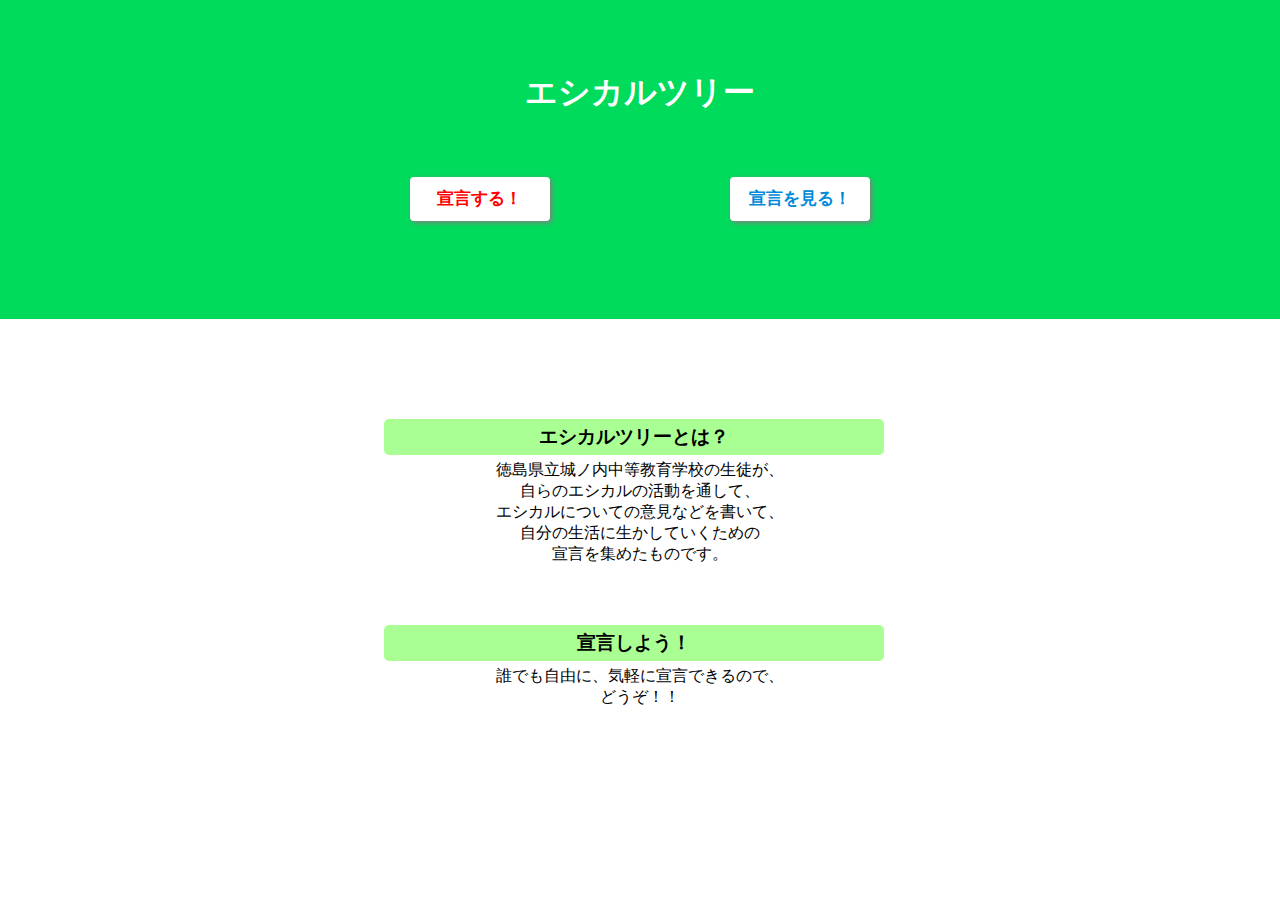
<file: index.html>
<!DOCTYPE html>

<html lang="ja">
    <head>
        <meta charset="utf-8">
        <meta name="viewport" content="width=device-width,initial-scale=1">
        <title> エシカルツリー | HOME </title>
        <link rel="stylesheet" href="static/style/index.css">
    </head>

    <body>
        <header>
            <h1 class="title"> エシカルツリー </h1>
            <div class="container">
                <a href="send.html" class="btn_send"> 宣言する！</a>
                <a href="watch.html" class="btn_watch"> 宣言を見る！</a>
            </div>
        </header>

        <main>
            <h3 class="subTitle" style="margin-top: 100px;"> エシカルツリーとは？ </h2>
            <p class="sentence">
                 徳島県立城ノ内中等教育学校の生徒が、   <br>
                 自らのエシカルの活動を通して、         <br> 
                 エシカルについての意見などを書いて、   <br>
                 自分の生活に生かしていくための         <br>
                 宣言を集めたものです。<br>
            </p>
            
            <h3 class="subTitle"> 宣言しよう！ </h3>
            <p class="sentence">
                誰でも自由に、気軽に宣言できるので、 <br>
                どうぞ！！
            </p>
        </main>

        <footer>

        </footer>
    </body>
</html>
</file>
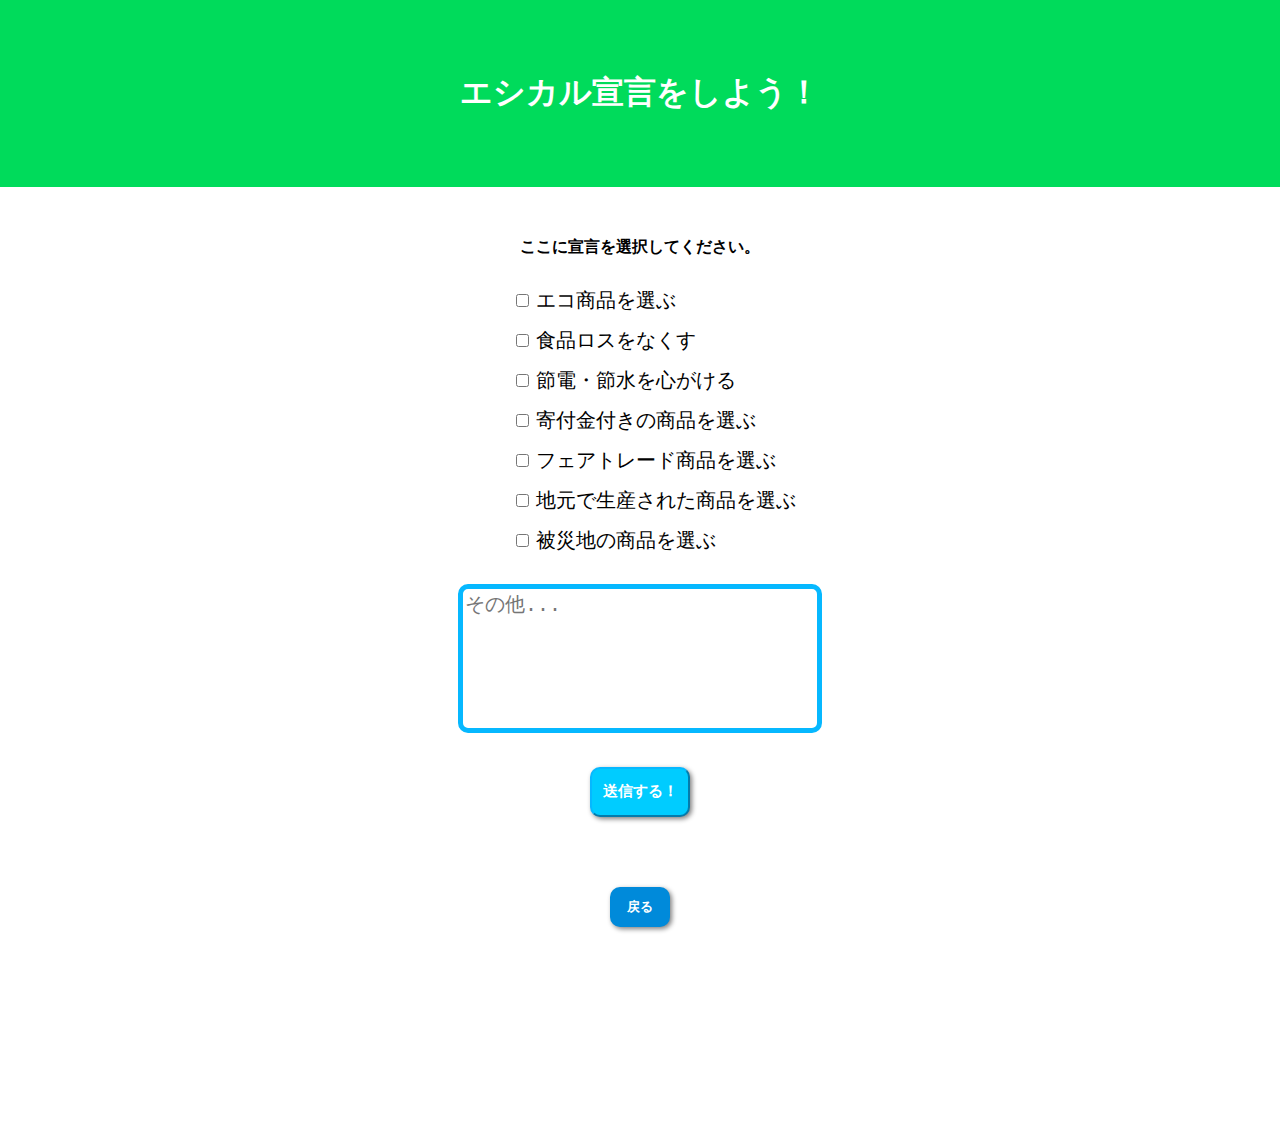
<file: send.html>
<!DOCTYPE html>

<html lang="ja">
    <head>
        <meta charset="utf-8">
        <meta name="viewport" content="width=device-width,initial-scale=1">
        <title> エシカルツリー | 宣言 </title>
        <link rel="stylesheet" href="static/style/send.css">
    </head>

    <body>
        <header>
            <h1 class="title"> エシカル宣言をしよう！ </h1>
        </header>
        <main>
            <p class="text"> ここに宣言を選択してください。 </p>
            <form>
                <div class="checkboxs">
                    <div>
                        <input type="checkbox" class="checkbox" name="choose">
                        <label for="choose"> エコ商品を選ぶ </label>
                    </div>
                    <div>
                        <input type="checkbox" class="checkbox" name="foodloss">
                        <label for="foodloss"> 食品ロスをなくす </label>
                    </div>
                    <div>
                        <input type="checkbox" class="checkbox" name="saving">
                        <label for="saving"> 節電・節水を心がける </label>
                    </div>
                    <div>
                        <input type="checkbox" class="checkbox" name="donate">
                        <label for="donate"> 寄付金付きの商品を選ぶ </label>
                    </div>
                    <div>
                        <input type="checkbox" class="checkbox" name="fairtrade">
                        <label for="fairtrade"> フェアトレード商品を選ぶ </label>
                    </div>
                    <div>
                        <input type="checkbox" class="checkbox" name="local">
                        <label for="local"> 地元で生産された商品を選ぶ </label>
                    </div>
                    <div>
                        <input type="checkbox" class="checkbox" name="damage">
                        <label for="damage"> 被災地の商品を選ぶ </label>
                    </div>
                </div>
                
                <textarea class="message" placeholder="その他..."></textarea>
    
                <br>
                
                <input type="submit" class="send" value="送信する！">

            </form>

            <a href="index.html" class="return"> 戻る</a>
        
        </main>

        <footer>
            
        </footer>
    </body>
</html>
</file>
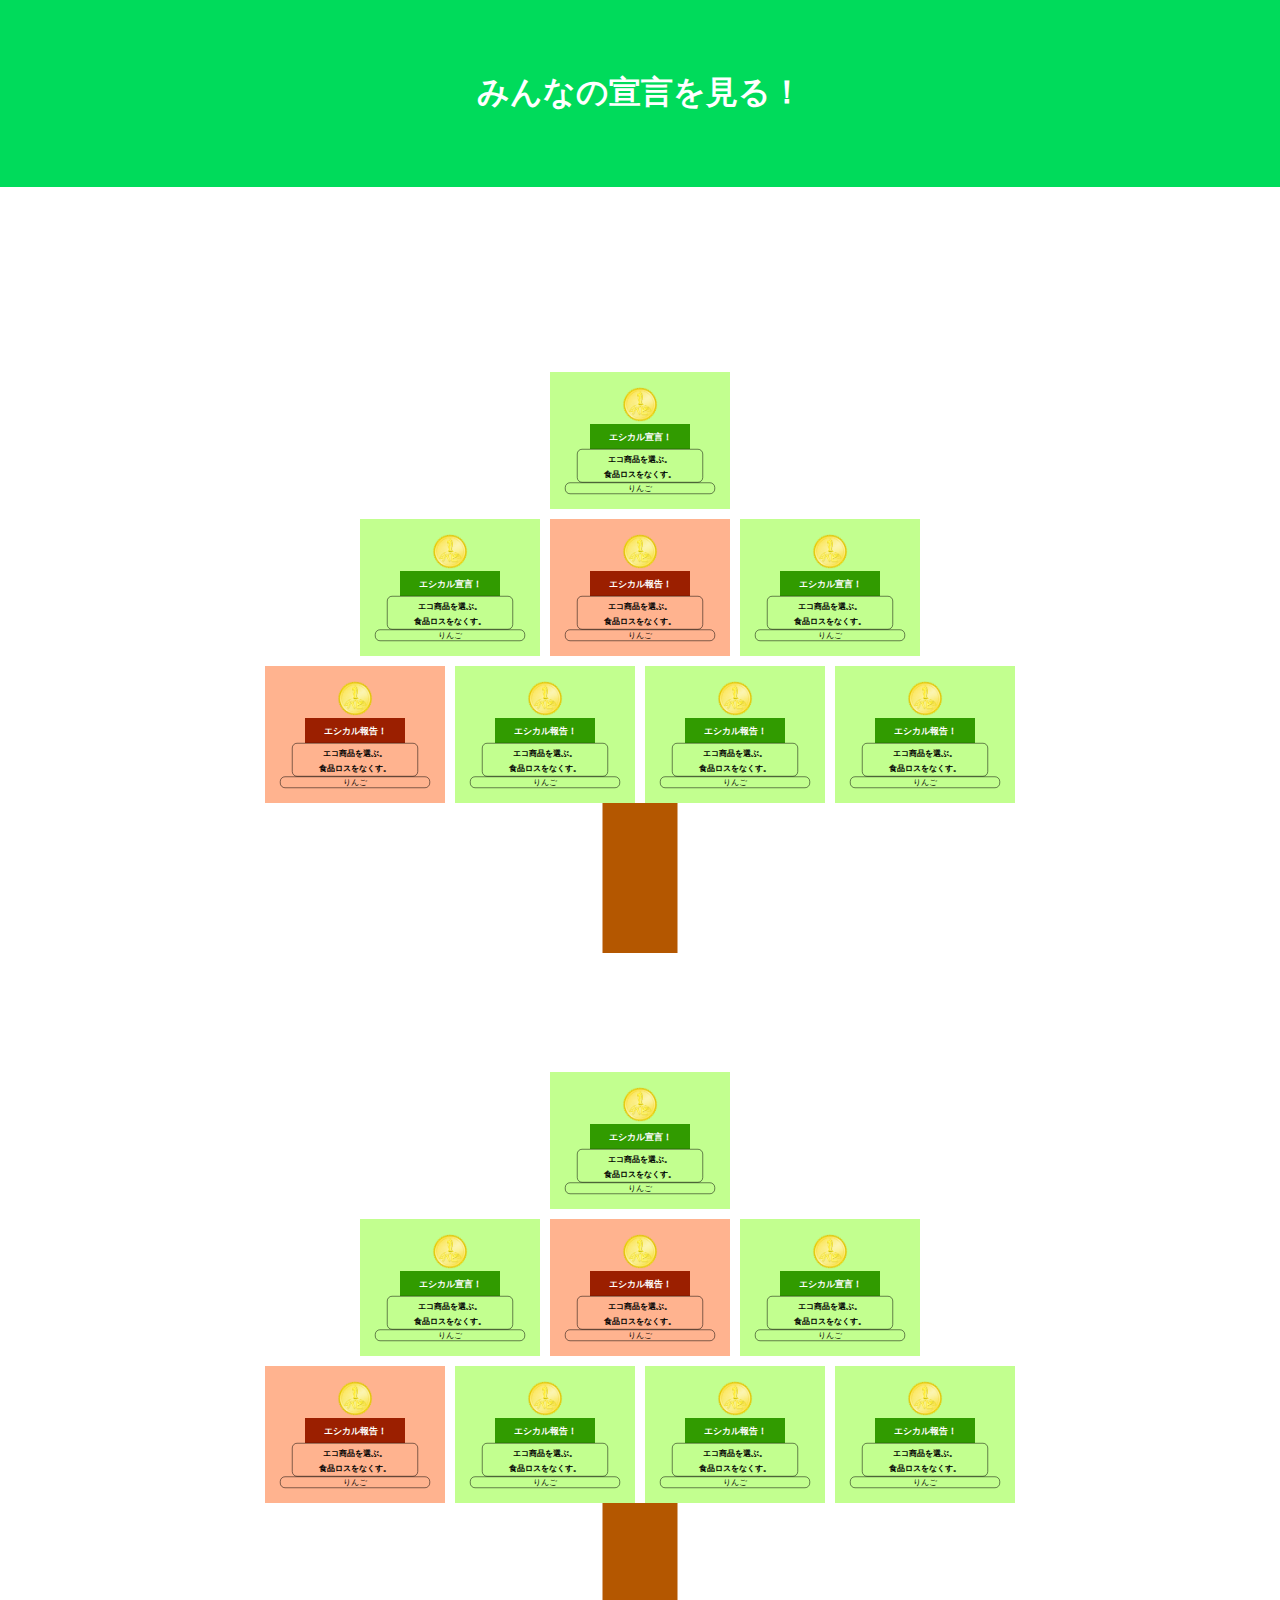
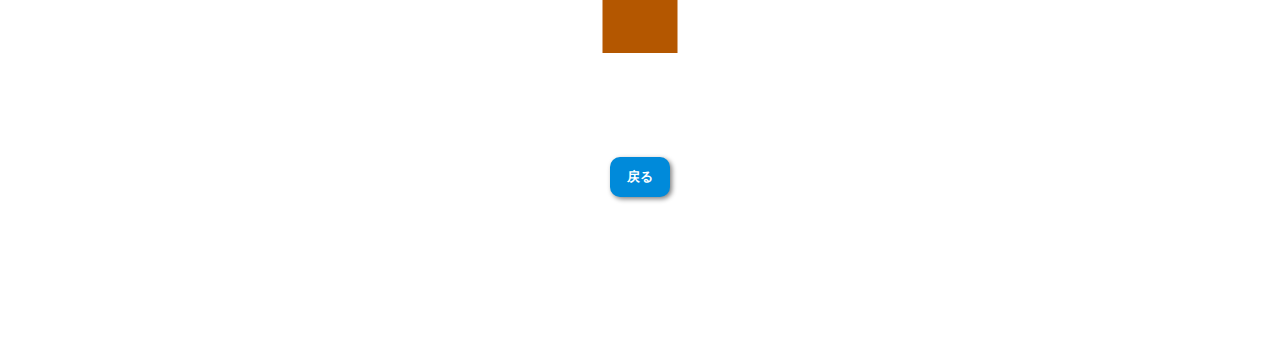
<file: watch.html>
<!DOCTYPE html>

<html lang="ja">
    <head>
        <meta charset="utf-8">
        <title> エシカルツリー | 見る</title>
        <meta name="viewport" content="width=device-width, initial-scale=1">
        <link rel="stylesheet" href="static/style/watch.css">
        <script src="static/js/watch.js"></script>
    </head>

    <body id="body" onresize="reizeWindow()">
        <header id="header">
            <h1 class="title"> みんなの宣言を見る！ </h1>
        </header>

        <main id="main">
            <div class="work" id="work">
                <div class="container" id="contaner">
                    <div class="sheet_green">
                        <img src="static/img/hapimedal.bmp" width="70">
                        <div class="title"> エシカル宣言！ </div>
                        <div class="content">
                            エコ商品を選ぶ。 <br>
                            食品ロスをなくす。
                        </div>
                        <div class="name"> りんご </div>
                    </div>
                </div>

                <div class="container">
                    <div class="sheet_green">
                        <img src="static/img/hapimedal.bmp" width="70">
                        <div class="title"> エシカル宣言！ </div>
                        <div class="content">
                            エコ商品を選ぶ。 <br>
                            食品ロスをなくす。
                        </div>
                        <div class="name"> りんご </div>
                    </div>
                    <div class="sheet_red">
                        <img src="static/img/hapimedal.bmp" width="70">
                        <div class="title"> エシカル報告！ </div>
                        <div class="content">
                            エコ商品を選ぶ。 <br>
                            食品ロスをなくす。
                        </div>
                        <div class="name"> りんご </div>
                    </div>
                    <div class="sheet_green">
                        <img src="static/img/hapimedal.bmp" width="70">
                        <div class="title"> エシカル宣言！ </div>
                        <div class="content">
                            エコ商品を選ぶ。 <br>
                            食品ロスをなくす。
                        </div>
                        <div class="name"> りんご </div>
                    </div>
                </div>
                
                <div class="container">
                    <div class="sheet_red">
                        <img src="static/img/hapimedal.bmp" width="70">
                        <div class="title"> エシカル報告！ </div>
                        <div class="content">
                            エコ商品を選ぶ。 <br>
                            食品ロスをなくす。
                        </div>
                        <div class="name"> りんご </div>
                    </div>
                    <div class="sheet_green">
                        <img src="static/img/hapimedal.bmp" width="70">
                        <div class="title"> エシカル報告！ </div>
                        <div class="content">
                            エコ商品を選ぶ。 <br>
                            食品ロスをなくす。
                        </div>
                        <div class="name"> りんご </div>
                    </div>
                    <div class="sheet_green">
                        <img src="static/img/hapimedal.bmp" width="70">
                        <div class="title"> エシカル報告！ </div>
                        <div class="content">
                            エコ商品を選ぶ。 <br>
                            食品ロスをなくす。
                        </div>
                        <div class="name"> りんご </div>
                    </div>
                    <div class="sheet_green">
                        <img src="static/img/hapimedal.bmp" width="70">
                        <div class="title"> エシカル報告！ </div>
                        <div class="content">
                            エコ商品を選ぶ。 <br>
                            食品ロスをなくす。
                        </div>
                        <div class="name"> りんご </div>
                    </div>
                </div>

                <div class="container">
                    <div class="wood">
                        &nbsp;
                    </div>
                </div>
            </div>
            <div class="work" id="work">
                <div class="container" id="contaner">
                    <div class="sheet_green">
                        <img src="static/img/hapimedal.bmp" width="70">
                        <div class="title"> エシカル宣言！ </div>
                        <div class="content">
                            エコ商品を選ぶ。 <br>
                            食品ロスをなくす。
                        </div>
                        <div class="name"> りんご </div>
                    </div>
                </div>

                <div class="container">
                    <div class="sheet_green">
                        <img src="static/img/hapimedal.bmp" width="70">
                        <div class="title"> エシカル宣言！ </div>
                        <div class="content">
                            エコ商品を選ぶ。 <br>
                            食品ロスをなくす。
                        </div>
                        <div class="name"> りんご </div>
                    </div>
                    <div class="sheet_red">
                        <img src="static/img/hapimedal.bmp" width="70">
                        <div class="title"> エシカル報告！ </div>
                        <div class="content">
                            エコ商品を選ぶ。 <br>
                            食品ロスをなくす。
                        </div>
                        <div class="name"> りんご </div>
                    </div>
                    <div class="sheet_green">
                        <img src="static/img/hapimedal.bmp" width="70">
                        <div class="title"> エシカル宣言！ </div>
                        <div class="content">
                            エコ商品を選ぶ。 <br>
                            食品ロスをなくす。
                        </div>
                        <div class="name"> りんご </div>
                    </div>
                </div>
                
                <div class="container">
                    <div class="sheet_red">
                        <img src="static/img/hapimedal.bmp" width="70">
                        <div class="title"> エシカル報告！ </div>
                        <div class="content">
                            エコ商品を選ぶ。 <br>
                            食品ロスをなくす。
                        </div>
                        <div class="name"> りんご </div>
                    </div>
                    <div class="sheet_green">
                        <img src="static/img/hapimedal.bmp" width="70">
                        <div class="title"> エシカル報告！ </div>
                        <div class="content">
                            エコ商品を選ぶ。 <br>
                            食品ロスをなくす。
                        </div>
                        <div class="name"> りんご </div>
                    </div>
                    <div class="sheet_green">
                        <img src="static/img/hapimedal.bmp" width="70">
                        <div class="title"> エシカル報告！ </div>
                        <div class="content">
                            エコ商品を選ぶ。 <br>
                            食品ロスをなくす。
                        </div>
                        <div class="name"> りんご </div>
                    </div>
                    <div class="sheet_green">
                        <img src="static/img/hapimedal.bmp" width="70">
                        <div class="title"> エシカル報告！ </div>
                        <div class="content">
                            エコ商品を選ぶ。 <br>
                            食品ロスをなくす。
                        </div>
                        <div class="name"> りんご </div>
                    </div>
                </div>

                <div class="container">
                    <div class="wood">
                        &nbsp;
                    </div>
                </div>
            </div>

            
            <!-- <div class="work">
                <div class="container">
                    <div class="sheet_green">
                        <img src="static/img/hapimedal.bmp" width="70">
                        <div class="title"> エシカル宣言！ </div>
                        <div class="content">
                            エコ商品を選ぶ。 <br>
                            食品ロスをなくす。
                        </div>
                        <div class="name"> りんご </div>
                    </div>
                </div>

                <div class="container" style="position: relative; left: 185px; width: 1130px; justify-content: center;">
                    <div class="sheet_green">
                        <img src="static/img/hapimedal.bmp" width="70">
                        <div class="title"> エシカル宣言！ </div>
                        <div class="content">
                            エコ商品を選ぶ。 <br>
                            食品ロスをなくす。
                        </div>
                        <div class="name"> りんご </div>
                    </div>
                    <div class="sheet_red">
                        <img src="static/img/hapimedal.bmp" width="70">
                        <div class="title"> エシカル報告！ </div>
                        <div class="content">
                            エコ商品を選ぶ。 <br>
                            食品ロスをなくす。
                        </div>
                        <div class="name"> りんご </div>
                    </div>
                    <div class="sheet_green">
                        <img src="static/img/hapimedal.bmp" width="70">
                        <div class="title"> エシカル宣言！ </div>
                        <div class="content">
                            エコ商品を選ぶ。 <br>
                            食品ロスをなくす。
                        </div>
                        <div class="name"> りんご </div>
                    </div>
                </div>
                
                <div class="container">
                    <div class="sheet_red">
                        <img src="static/img/hapimedal.bmp" width="70">
                        <div class="title"> エシカル報告！ </div>
                        <div class="content">
                            エコ商品を選ぶ。 <br>
                            食品ロスをなくす。
                        </div>
                        <div class="name"> りんご </div>
                    </div>
                    <div class="sheet_green">
                        <img src="static/img/hapimedal.bmp" width="70">
                        <div class="title"> エシカル報告！ </div>
                        <div class="content">
                            エコ商品を選ぶ。 <br>
                            食品ロスをなくす。
                        </div>
                        <div class="name"> りんご </div>
                    </div>
                    <div class="sheet_green">
                        <img src="static/img/hapimedal.bmp" width="70">
                        <div class="title"> エシカル報告！ </div>
                        <div class="content">
                            エコ商品を選ぶ。 <br>
                            食品ロスをなくす。
                        </div>
                        <div class="name"> りんご </div>
                    </div>
                    <div class="sheet_green">
                        <img src="static/img/hapimedal.bmp" width="70">
                        <div class="title"> エシカル報告！ </div>
                        <div class="content">
                            エコ商品を選ぶ。 <br>
                            食品ロスをなくす。
                        </div>
                        <div class="name"> りんご </div>
                    </div>
                </div>

                <div class="container">
                    <div class="wood">
                        &nbsp;
                    </div>
                </div>
            </div> -->
            <a href="index.html" class="return"> 戻る</a>
        </main>

        <footer>
        </footer>
    </body>
</html>
</file>
<file: static/style/index.css>
body {
    margin: 0;
}


header {
    text-align: center;

    background: #00db5b;
    padding-top: 50px;
    padding-bottom: 50px;
}

header .title {
    text-align: center;

    /* margin-top: 100px;
    margin-bottom: 50px; */
    
    font: 200px;
    color: #fff;
    font-weight: bold;
}


main {
    text-align: center;
}


.btn_send {
    display: block;

    text-decoration: none;

    background: #fff;

    color: #ff0000;
    font-size: 17px;
    font-weight: bold;

    width: 140px;
    line-height: 44px;
    margin: 40px auto 48px;
    border-radius: 4px;

    box-shadow: 2px 2px 5px gray;
    
    transition: opacity 0.3s;
}
.btn_send:hover {
    opacity: 0.9;
}

.btn_watch {
    display: block;

    text-decoration: none;

    background: #fff;

    color: #008ada;
    font-size: 17px;
    font-weight: bold;
    
    width: 140px;
    line-height: 44px;
    margin: 40px auto 48px;
    border-radius: 4px;
    
    box-shadow: 2px 2px 5px gray;
    
    transition: opacity 0.3s;
}
.btn_watch:hover {
    opacity: 0.9;
}

.subTitle {
    background: #a9ff93;
    
    border-radius: 5px;
    
    margin-bottom: 5px;
    margin-left: 50px;
    margin-right: 50px;
    padding-top: 5px;
    padding-bottom: 5px;

    border-left: 10px #33ff00;

}

.sentence {
    margin-top: 0;
    margin-bottom: 60px;
    margin-left: 50px;
    margin-right: 50px;

    /* background: #b8f8b0; */
}

footer {
    margin-bottom: 200px;
}

@media (min-width: 900px)
{
    .container {
        display: flex;
    }

    .btn_send {
        order: 1;
        margin-left: 32%;
    }
    .btn_watch {
        order: 2;
        margin-right: 32%;
    }

    .subTitle {
        width: 500px;

        margin-left: 30%;
        margin-right: 30%;
    }
}
</file>
<file: static/style/send.css>
body {
    margin: 0;
}

header {
    text-align: center;

    background: #00db5b;
    padding-top: 50px;
    padding-bottom: 50px;
}

.title {
    text-align: center;
    
    font: 200px;
    color: #fff;
    font-weight: bold;
}


main {
    text-align: center;
}

.text {
    margin-top: 50px;
    font-weight: bold;
}

.checkboxs {
    display: block;

    text-align: left;

    margin-left: 30%;
}
.checkbox {
    margin-top: 20px;
}
label {
    font-size: 20px;
}

.message {
    margin-top: 30px;

    resize: none;
    width: 250px;
    height: 135px;

    border-radius: 10px;
    border-color: #06b8ff;
    border-width: 5px;

    font-size: 20px;
}

.send {
    margin-top: 30px;

    border-color: #06b8ff;
    border-radius: 10px;

    width: 100px;
    height: 50px;

    background: #00ccff;
    
    color: #fff;
    font-weight: bold;
    font-size: 15px;

    box-shadow: 2px 2px 5px gray;

    transition: opacity 0.3s;
}
.send:hover {
    opacity: 0.7;

    cursor: pointer;
}


.return {
    display: block;

    text-decoration: none;

    background: #008ada;

    color: #fff;
    font-size: 13px;
    font-weight: bold;
    
    width: 60px;
    line-height: 40px;
    margin: 70px auto 48px;
    border-radius: 10px;
    
    box-shadow: 2px 2px 5px gray;
    
    transition: opacity 0.3s;
}
.return:hover {
    opacity: 0.7;
}

footer {
    margin-bottom: 200px;
}

@media (min-width: 900px)
{
    .message {
        width: 350px;
    }

    .checkboxs {
        margin-left: 40%;
    }
}
</file>
<file: static/style/watch.css>
body {
    margin: 0;
}


header {
    display: block;

    text-align: center;
    
    background: #00db5b;
    padding-top: 50px;
    padding-bottom: 50px;

    width: 100vw;
}
header .title {
    color: #fff;
}

main {
    /* text-align: center; */
    
    display: flex;
    flex-direction: column;
    /* overflow-y: scroll; */

    width: 1000px;
}

.work {
    display: flex;
    flex-direction: row;
    flex-wrap: wrap;
    justify-content: center;

    margin: 0 auto;

    width: 100%;
    height: 700px;

    text-align: left;

    transform: scale(0.5);

    width: 1000px;
}
/* 二つ目以降のツリー
#afterSecondWork {
    position: relative;
    top: -500px;
} */

.sheet_green {
    /* gap: 30px; */

    text-align: center;
    
    background: #c2ff8f;

    width: 300px;

    margin: 0 auto;
    margin-top: 20px;

    padding-top: 30px;
    padding-bottom: 30px;
    padding-right: 30px;
    padding-left: 30px;
}

.sheet_green .hapi {
    font-size: 15px;

    margin: 0 auto;
    margin-bottom: 0;
    
    width: 50px;
    line-height: 50px;

    border-radius: 50%;
    
    background: #ffdd1c;
}

.sheet_green .title {
    display: block;

    margin: 0 auto;

    background: #319b00;

    width: 200px;
    line-height: 50px;

    color: #fff;
    font-weight: bold;
    font-size: 18px;
}

.sheet_green .content {
    display: block;

    margin: 0 auto;
    padding-top: 5px;

    width: 250px;

    border: 1px solid #000;
    border-radius: 10px;
    
    line-height: 30px;

    font-weight: bold;
}

.sheet_green .name {
    border: 1px solid #000;
    border-radius: 10px;
}

.sheet_red {        
    text-align: center;
    
    background: #ffb38f;

    width: 300px;

    margin: 0 auto;
    margin-top: 20px;

    padding-top: 30px;
    padding-bottom: 30px;
    padding-right: 30px;
    padding-left: 30px;
}

.sheet_red .hapi {
    font-size: 15px;

    margin: 0 auto;
    margin-bottom: 0;
    
    width: 50px;
    line-height: 50px;

    border-radius: 50%;
    
    background: #ffdd1c;
}

.sheet_red .title {
    display: block;

    margin: 0 auto;

    background: #9b1f00;

    width: 200px;
    line-height: 50px;

    color: #fff;
    font-weight: bold;
    font-size: 18px;
}

.sheet_red .content {
    display: block;

    margin: 0 auto;
    padding-top: 5px;

    width: 250px;

    border: 1px solid #000;
    border-radius: 10px;
    
    line-height: 30px;

    font-weight: bold;
}

.sheet_red .name {
    border: 1px solid #000;
    border-radius: 10px;
}

footer {
    margin-bottom: 100px;
}

.return {
    display: block;

    text-align: center;
    text-decoration: none;

    background: #008ada;

    color: #fff;
    font-size: 13px;
    font-weight: bold;
    
    width: 60px;
    line-height: 40px;
    margin: 170px auto 48px;
    
    border-radius: 10px;
        
    box-shadow: 2px 2px 5px gray;
    
    transition: opacity 0.3s;
}
.return:hover {
    opacity: 0.7;
}

.wood {
    background: #b45700;

    line-height: 300px;
    width: 150px;

    margin: 0 auto;
}

.container {
    display: flex;
    align-items: row;
    justify-content: center;
    align-items: center;

    gap: 20px;

    width: 1500px;
}
</file>
